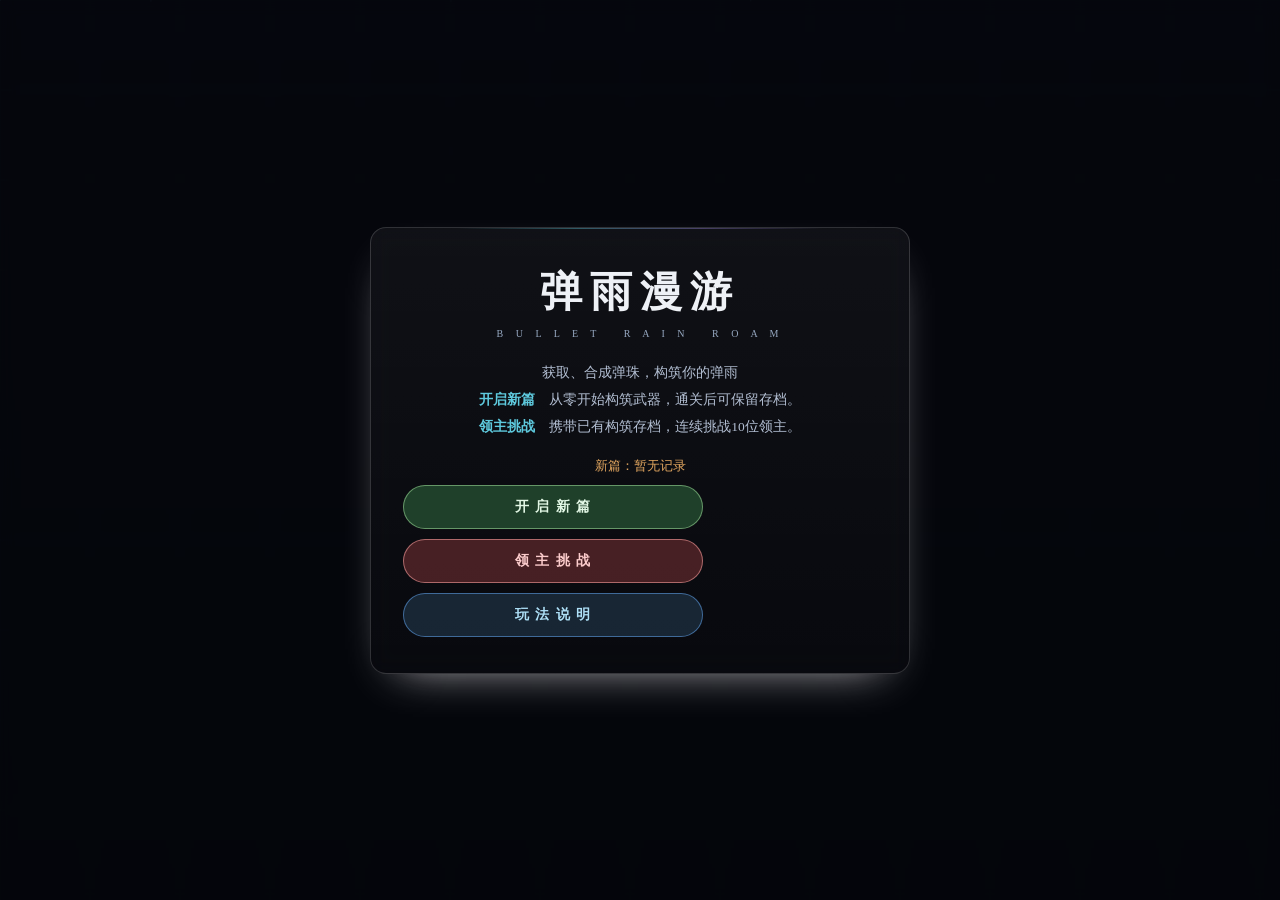
<file: index.html>
<!DOCTYPE html>
<html lang="zh-CN">
<head>
<meta charset="UTF-8">
<meta name="viewport" content="width=device-width, initial-scale=1.0, maximum-scale=1.0, user-scalable=no, viewport-fit=cover">
<title>弹雨漫游 · Bullet Rain Roam</title>
<link rel="icon" type="image/png" sizes="32x32" href="img.png">
<link rel="stylesheet" href="css/style.css">
</head>
<body>
<div id="app">
  <canvas id="game"></canvas>

  <div id="hud" class="hidden">
    <div class="hud-top">
      <div class="bars">
        <div class="hp-bar"><div id="hpFill" class="hp-fill"></div><span id="hpText">100 / 100</span></div>
        <div class="xp-bar"><div id="xpFill" class="xp-fill"></div></div>
      </div>
      <div class="stats">
        <div id="timer" class="timer">00:00</div>
        <div class="mini"><span id="lvWrap">等级 <b id="lvNum">1</b></span><span id="rushWrap" class="hidden">领主 <b id="rushNum">1 / 10</b></span> · 击杀 <b id="killNum">0</b></div>
      </div>
    </div>

    <div class="hud-bottom">
      <div id="wpBar" class="chip-bar"></div>
      <div id="psBar" class="chip-bar"></div>
    </div>

    <button id="btnPauseHud" class="pause-btn" aria-label="暂停">❚❚</button>

    <div id="skillBar" class="skill-bar"></div>

    <div id="bossWrap" class="boss-wrap hidden"></div>

    <div id="toast" class="toast"></div>
  </div>

  <div id="screenMenu" class="screen">
    <div class="panel menu-panel">
      <h1 class="title">弹雨漫游</h1>
      <div class="subtitle">B U L L E T &nbsp; R A I N &nbsp; R O A M</div>
      <p class="desc">
        获取、合成弹珠，构筑你的弹雨<br>
        <strong>开启新篇</strong>　从零开始构筑武器，通关后可保留存档。<br>
        <strong>领主挑战</strong>　携带已有构筑存档，连续挑战10位领主。
      </p>
      <div id="bestBox" class="best-box">最佳记录：--</div>

      <button id="btnNewGame" class="btn primary">开 启 新 篇</button>
      <button id="btnBossRush" class="btn rush">领 主 挑 战</button>
      <button id="btnHow" class="btn ghost">玩 法 说 明</button>
    </div>
  </div>

  <div id="screenHow" class="screen hidden">
    <div class="panel">
      <h2 class="ph">玩法说明</h2>
      <ul class="howto">
        <li><b>战斗</b>　武器自动开火，走位躲避敌人攻击</li>
        <li><b>升级</b>　每次升级可在获取弹珠 / 弹珠强化 / 被动强化里选择</li>
        <li><b>合成</b>　同阶两颗即可合成：B + B → A | A + A → S</li>
        <li><b>技能</b>　8 件 S 阶有专属大招，最多带 3 个（可暂停菜单「技能」页装配）</li>
        <li><b>目标</b>　存活 15 分钟后击破最终领主</li>
      </ul>
      <button id="btnHowBack" class="btn primary">返 回</button>
    </div>
  </div>

  <div id="screenLevel" class="screen hidden">
    <div class="level-wrap">
      <div id="levelTitle" class="level-title">强 化 协 议</div>
      <div id="levelSub" class="level-sub">选一项加进你的系统</div>
      <div id="cardBox" class="card-box"></div>
      <div class="reroll-box">
        <button id="btnLoadout" class="btn ghost small">▤ 武备</button>
        <button id="btnBackKind" class="btn ghost small hidden">← 返回事件选择</button>
        <button id="btnReroll" class="btn ghost small hidden">↻ 刷新选项（本次升级限一次）</button>
      </div>
    </div>
  </div>

  <div id="screenFusion" class="screen hidden">
    <div class="level-wrap">
      <div class="level-title">融 合 协 议</div>
      <div class="level-sub">
        <strong>同阶</strong>弹珠可合成
      </div>

      <div class="fusion-slots">
        <div id="fslot0" class="fslot empty"><div class="fslot-hint">弹珠1</div></div>
        <div class="fop">+</div>
        <div id="fslot1" class="fslot empty"><div class="fslot-hint">弹珠2</div></div>
        <div class="fop">→</div>
        <div id="fslotOut" class="fslot result empty"><div class="fslot-hint">产物</div></div>
      </div>

      <div id="fusionList" class="card-box"></div>

      <div class="fusion-actions">
        <button id="btnFuse" class="btn primary">确 认 融 合</button>
        <button id="btnFuseSkip" class="btn ghost">暂 不 融 合</button>
      </div>
      <div class="fusion-tip">
        配方见暂停菜单<b>融合图鉴</b>
      </div>
    </div>
  </div>

  <div id="screenChest" class="screen hidden">
    <div class="level-wrap">
      <div class="level-title">领 主 宝 库</div>
      <div class="level-sub">击败领主的馈赠 —— 三选一</div>
      <div id="chestBox" class="card-box"></div>
      <div class="reroll-box">
        <button id="btnChestSkip" class="btn ghost small">放弃奖励</button>
      </div>
    </div>
  </div>

  <div id="screenLoadout" class="screen hidden loadout-screen">
    <div class="panel loadout-panel">
      <h2 class="ph">武 备</h2>
      <div id="loadoutBox" class="tabpane"></div>
      <button id="btnLoadoutClose" class="btn primary">返 回</button>
    </div>
  </div>

  <div id="screenPause" class="screen hidden">
    <div class="panel pause-panel">
      <h2 class="ph">已 暂 停</h2>

      <div class="tabs">
        <button id="btn-tabStatus" class="tab active">状态</button>
        <button id="btn-tabKeys" class="tab">键位</button>
        <button id="btn-tabRules" class="tab">规则</button>
        <button id="btn-tabBuild" class="tab">构筑</button>
        <button id="btn-tabSkills" class="tab">技能</button>
        <button id="btn-tabCodex" class="tab">融合图鉴</button>
      </div>

      <div id="tabStatus" class="tabpane">
        <div id="pauseStats" class="pause-stats"></div>
      </div>

      <div id="tabKeys" class="tabpane hidden">
        <div class="keys compact">
          <div class="key-row"><span class="key">W A S D / 方向键</span><span class="ktxt">移动</span></div>
          <div class="key-row"><span class="key">鼠标左键</span><span class="ktxt">按住时朝指针移动</span></div>
          <div class="key-row"><span class="key">拖动轮盘</span><span class="ktxt">移动端移动</span></div>
          <div class="key-row"><span class="key">SPACE</span><span class="ktxt">技能槽 1</span></div>
          <div class="key-row"><span class="key">Q</span><span class="ktxt">技能槽 2</span></div>
          <div class="key-row"><span class="key">E</span><span class="ktxt">技能槽 3</span></div>
          <div class="key-row"><span class="key">R</span><span class="ktxt">祝福技能</span></div>
          <div class="key-row"><span class="key">ESC / P</span><span class="ktxt">暂停 / 继续</span></div>
          <div class="key-row"><span class="key">M</span><span class="ktxt">开关音效</span></div>
          <div class="key-row"><span class="key">点按技能图标</span><span class="ktxt">手机端点击右侧技能即可释放，无需键盘</span></div>
        </div>
      </div>

      <div id="tabRules" class="tabpane hidden">
        <ul class="howto compact">
          <li><b>索敌</b>　武器只锁定 <b>400px</b> 内的敌人，进入范围才会开火（领域类弹珠不受限制）</li>
          <li><b>合成</b>　每 5 级 1 次机会，同阶可任意配对，产物等级为两颗材料之和</li>
          <li><b>升级</b>　每次升级可在获取弹珠 / 弹珠强化 / 被动强化里选择</li>
          <li><b>技能</b>　8 件 S 阶有专属大招，最多带 3 个（可暂停菜单「技能」页装配）</li>
          <li><b>指向标</b>　领主在画面外时，屏幕边缘会出现三角指针并显示距离</li>
          <li><b>目标</b>　存活 15 分钟后击破最终领主</li>
        </ul>
      </div>

      <div id="tabBuild" class="tabpane hidden"></div>
      <div id="tabSkills" class="tabpane hidden"></div>
      <div id="tabCodex" class="tabpane hidden"></div>

      <button id="btnResume" class="btn primary">继 续</button>
      <button id="btnQuit" class="btn ghost">放 弃 本 局</button>
    </div>
  </div>

  <div id="screenWin" class="screen hidden">
    <div class="panel">
      <h2 class="ph">通 关 达 成</h2>
      <div id="winStats" class="over-stats"></div>
      <p class="win-tip">
        最终领主已被击溃。可以存档离开，也可以<strong class="danger">继续挑战</strong> ——
        它会更强，且<strong class="danger">不会再倒下</strong>。
      </p>
      <button id="btnWinSave" class="btn primary">保 存 存 档</button>
      <button id="btnWinEndless" class="btn ghost danger">继 续 挑 战 · 无 尽 模 式</button>
      <button id="btnWinMenu" class="btn ghost">返 回 主 菜 单</button>
    </div>
  </div>

  <div id="screenSaves" class="screen hidden loadout-screen">
    <div class="panel loadout-panel">
      <h2 class="ph" id="savesTitle">领 主 挑 战</h2>
      <div class="saves-top">
        <div id="savesTip" class="saves-tip">选择一个存档，携带其构筑进入挑战</div>
        <button id="btnSavesManage" class="btn ghost small">编 辑</button>
      </div>
      <div id="savesBox" class="saves-box"></div>
      <button id="btnSavesBack" class="btn primary">返 回</button>
    </div>
  </div>

  <div id="screenSaveName" class="screen hidden">
    <div class="panel">
      <h2 class="ph">保 存 存 档</h2>
      <p class="win-tip">为本次通关的构筑命名，最多保留 <b>10</b> 个存档</p>
      <input id="saveNameInput" class="name-input" type="text" maxlength="16" placeholder="未命名存档">
      <div id="saveNameErr" class="save-err hidden"></div>
      <button id="btnSaveNameOk" class="btn primary">确 认 保 存</button>
      <button id="btnSaveNameSkip" class="btn ghost">暂 不 保 存</button>
    </div>
  </div>

  <div id="screenOver" class="screen hidden">
    <div class="panel">
      <h2 id="overTitle" class="ph">Game Over</h2>
      <div id="overSub" class="level-sub"></div>
      <div id="overStats" class="over-stats"></div>
      <div id="overBest" class="best-box"></div>
      <button id="btnAgain" class="btn primary">再 来 一 局</button>
      <button id="btnMenu" class="btn ghost">返 回 主 菜 单</button>
    </div>
  </div>
</div>

<script src="js/audio.js"></script>
<script src="js/utils.js"></script>
<script src="js/balance.js"></script>
<script src="js/input.js"></script>
<script src="js/fx.js"></script>
<script src="js/telegraph.js"></script>
<script src="js/forms.js"></script>
<script src="js/effects.js"></script>
<script src="js/enemies.js"></script>
<script src="js/weapons.js"></script>
<script src="js/weapons2.js"></script>
<script src="js/fusions.js"></script>
<script src="js/abilities.js"></script>
<script src="js/upgrades.js"></script>
<script src="js/player.js"></script>
<script src="js/saves.js"></script>
<script src="js/game.js"></script>
</body>
</html>
</file>
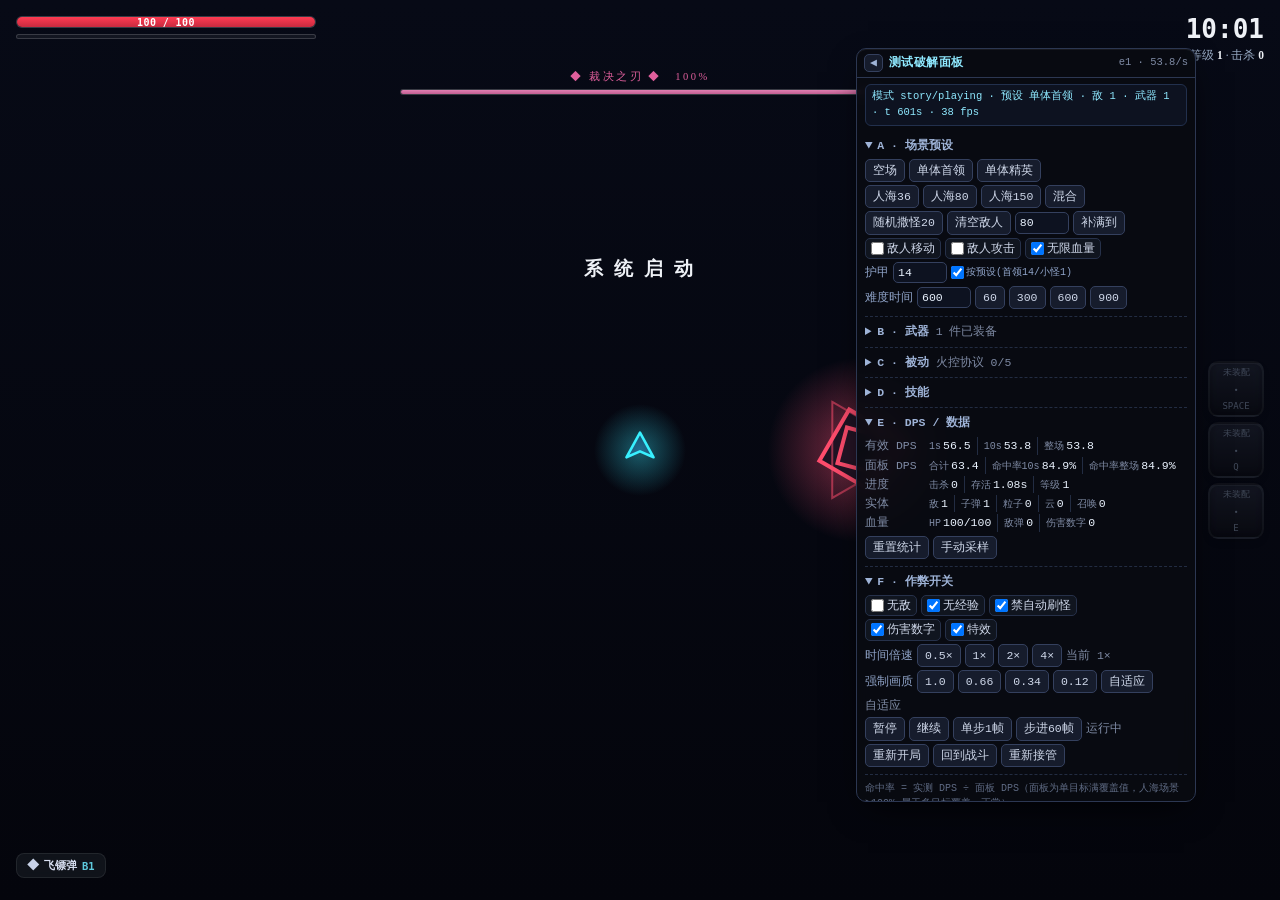
<file: test.html>
<!DOCTYPE html>
<html lang="zh-CN">
<head>
<meta charset="UTF-8">
<meta name="viewport" content="width=device-width, initial-scale=1.0, maximum-scale=1.0, user-scalable=no, viewport-fit=cover">
<title>弹雨漫游 · 测试破解版</title>
<link rel="icon" type="image/png" sizes="32x32" href="img.png">
<link rel="stylesheet" href="css/style.css">
<style>
/* ══════════════════════════════════════════════════════════════════════════
   测试破解面板样式（只存在于 test.html，不触碰 css/style.css）
   位置策略：右上角，右侧留出 84px 给游戏技能栏，顶部留 48px 给 HUD 顶栏，
   底部留出空间给武器/被动 chip 栏，z-index 高于游戏所有 UI（最高 14）
   ══════════════════════════════════════════════════════════════════════════ */
.tp {
  position: fixed; top: 48px; right: 84px;
  width: 340px; max-height: calc(100vh - 146px);
  display: flex; flex-direction: column;
  z-index: 999;
  font-family: ui-monospace, Consolas, Menlo, "Courier New", monospace;
  font-size: 11.5px; line-height: 1.5; color: #cfd8ea;
  background: rgba(9, 11, 18, .93);
  border: 1px solid #2c3752; border-radius: 10px;
  box-shadow: 0 12px 34px -12px rgba(0, 0, 0, .92), inset 0 1px 0 rgba(255, 255, 255, .06);
  pointer-events: auto;
  backdrop-filter: blur(7px);
  -webkit-backdrop-filter: blur(7px);
}
.tp.collapsed { width: auto; }
.tp.collapsed .tp-body { display: none; }
.tp.collapsed .tp-head { border-bottom: 0; }

.tp-head { display: flex; align-items: center; gap: 6px; padding: 5px 7px; border-bottom: 1px solid #2c3752; }
.tp-title { color: #8fe9ff; letter-spacing: .5px; font-size: 12px; }
.tp-mini { margin-left: auto; color: #7f8ba5; font-size: 10.5px; white-space: nowrap; }
.tp-fold {
  font: inherit; cursor: pointer; padding: 0 5px; height: 18px; line-height: 16px;
  border-radius: 5px; border: 1px solid #34405e; background: #161c2c; color: #9fb4d8;
}
.tp-fold:hover { border-color: #4d7fb0; color: #eaf3ff; }

.tp-body { overflow-y: auto; overflow-x: hidden; padding: 6px 8px 8px; }
.tp-body::-webkit-scrollbar { width: 8px; }
.tp-body::-webkit-scrollbar-thumb { background: #2c3752; border-radius: 4px; }
.tp-body::-webkit-scrollbar-track { background: transparent; }

.tp-status {
  background: #0d1220; border: 1px solid #22304d; border-radius: 6px;
  padding: 4px 6px; color: #8fe9ff; margin-bottom: 5px; font-size: 10.5px;
  word-break: break-all;
}
.tp-body details { border-top: 1px dashed #222c42; padding: 2px 0 4px; }
.tp-body details:first-of-type { border-top: 0; }
.tp-body summary { cursor: pointer; color: #9fb4d8; font-weight: 700; padding: 4px 0 2px; user-select: none; }
.tp-body summary:hover { color: #d8ecff; }
.tp-dim { color: #7f8ba5; font-weight: 400; }

.tp-row { display: flex; flex-wrap: wrap; gap: 4px; align-items: center; margin: 3px 0; }
.tp-chk label {
  display: inline-flex; align-items: center; gap: 3px; cursor: pointer;
  border: 1px solid #26314a; border-radius: 5px; padding: 1px 5px; background: #10151f;
}
.tp-lbl { color: #8fa3c8; }
.tp-tiny { font-size: 10px; color: #8fa3c8; display: inline-flex; align-items: center; gap: 2px; }
.tp-tiny input { margin: 0; }

.tp-btn {
  font: inherit; cursor: pointer; padding: 2px 7px; border-radius: 5px;
  border: 1px solid #34405e; background: #161c2c; color: #cfd8ea;
}
.tp-btn:hover { border-color: #4d7fb0; color: #eaf3ff; }
.tp-btn.on { border-color: #38f0ff; color: #8fe9ff; }
.tp-btn:disabled { opacity: .38; cursor: not-allowed; }
.tp-btn:active { transform: translateY(1px); }

.tp-x, .tp-mini-btn {
  font: inherit; cursor: pointer; padding: 0 4px; border-radius: 4px;
  border: 1px solid #4a2a34; background: #201218; color: #ff8fa3; line-height: 16px;
}
.tp-mini-btn { border-color: #2b4a44; background: #101d1b; color: #7ce0c8; }
.tp-x:hover { border-color: #ff4d6d; color: #fff; }
.tp-mini-btn:hover { border-color: #38f0ff; color: #fff; }

.tp-num {
  font: inherit; width: 54px; padding: 1px 4px; border-radius: 5px;
  border: 1px solid #34405e; background: #0d1220; color: #eaf3ff;
}
.tp-sel {
  font: inherit; flex: 1 1 150px; min-width: 120px; padding: 1px 4px; border-radius: 5px;
  border: 1px solid #34405e; background: #0d1220; color: #eaf3ff;
}

.tp-list { display: flex; flex-direction: column; gap: 2px; margin: 3px 0; }
.tp-item { display: flex; align-items: center; gap: 4px; }
.tp-name { flex: 0 0 92px; overflow: hidden; text-overflow: ellipsis; white-space: nowrap; }
.tp-rng { flex: 1 1 60px; min-width: 46px; height: 14px; margin: 0; }
.tp-lv { flex: 0 0 36px; color: #ffd23c; font-size: 10.5px; }
.tp-cd { flex: 0 0 62px; color: #7f8ba5; font-size: 10.5px; text-align: right; }
.tp-tag {
  flex: 0 0 16px; text-align: center; font-size: 10px; border-radius: 3px;
  border: 1px solid #34405e; color: #9fb4d8;
}
.tp-t1 { border-color: #4a7f5c; color: #7ce0a0; }
.tp-t2 { border-color: #4a6a9f; color: #8fb8ff; }
.tp-t3 { border-color: #8a6a2a; color: #ffd23c; }

.tp-stats { margin: 3px 0; }
.tp-strow { display: flex; align-items: baseline; gap: 6px; padding: 1px 0; }
.tp-stk { flex: 0 0 58px; color: #7f8ba5; }
.tp-stv { color: #eaf3ff; }
.tp-stv i { color: #7f8ba5; font-style: normal; margin-right: 2px; font-size: 10px; }
.tp-stv + .tp-stv { border-left: 1px solid #222c42; padding-left: 6px; }

.tp-foot { color: #5f6b84; font-size: 10px; padding-top: 6px; border-top: 1px dashed #222c42; }
.tp-foot code { color: #8fe9ff; }

/* 装 8 个技能时技能栏会变高：把间距压一点，保证不出屏 */
.skill-bar { gap: 5px !important; }

@media (max-width: 860px) {
  .tp { left: 8px; right: auto; width: min(330px, 94vw); max-height: 58vh; }
}
</style>
</head>
<body>
<div id="app">
  <canvas id="game"></canvas>

  <div id="hud" class="hidden">
    <div class="hud-top">
      <div class="bars">
        <div class="hp-bar"><div id="hpFill" class="hp-fill"></div><span id="hpText">100 / 100</span></div>
        <div class="xp-bar"><div id="xpFill" class="xp-fill"></div></div>
      </div>
      <div class="stats">
        <div id="timer" class="timer">00:00</div>
        <div class="mini"><span id="lvWrap">等级 <b id="lvNum">1</b></span><span id="rushWrap" class="hidden">领主 <b id="rushNum">1 / 10</b></span> · 击杀 <b id="killNum">0</b></div>
      </div>
    </div>

    <div class="hud-bottom">
      <div id="wpBar" class="chip-bar"></div>
      <div id="psBar" class="chip-bar"></div>
    </div>

    <button id="btnPauseHud" class="pause-btn" aria-label="暂停">❚❚</button>

    <div id="skillBar" class="skill-bar"></div>

    <div id="bossWrap" class="boss-wrap hidden"></div>

    <div id="toast" class="toast"></div>
  </div>

  <div id="screenMenu" class="screen">
    <div class="panel menu-panel">
      <h1 class="title">弹雨漫游</h1>
      <div class="subtitle">测 试 破 解 版 &nbsp;·&nbsp; T E S T &nbsp; B U I L D</div>
      <p class="desc">
        本页是<strong>测试用破解版</strong>：右侧面板可自由切换场景预设、<br>
        任意武器 / 被动 / 技能与作弊开关，并实时查看有效 DPS。<br>
        <span class="dim">打开本页时会自动开始一局测试战斗。</span>
      </p>
      <div id="bestBox" class="best-box">最佳记录：--</div>

      <button id="btnNewGame" class="btn primary">开 始 测 试（新 篇）</button>
      <button id="btnBossRush" class="btn rush">领 主 挑 战</button>
      <button id="btnHow" class="btn ghost">玩 法 说 明</button>
    </div>
  </div>

  <div id="screenHow" class="screen hidden">
    <div class="panel">
      <h2 class="ph">玩法说明</h2>
      <ul class="howto">
        <li><b>战斗</b>　武器自动开火，走位躲避敌人攻击</li>
        <li><b>升级</b>　每次升级可在获取弹珠 / 弹珠强化 / 被动强化里选择</li>
        <li><b>合成</b>　同阶两颗即可合成：B + B → A | A + A → S</li>
        <li><b>技能</b>　8 件 S 阶有专属大招，最多带 3 个（可暂停菜单「技能」页装配）</li>
        <li><b>目标</b>　存活 15 分钟后击破最终领主</li>
      </ul>
      <button id="btnHowBack" class="btn primary">返 回</button>
    </div>
  </div>

  <div id="screenLevel" class="screen hidden">
    <div class="level-wrap">
      <div id="levelTitle" class="level-title">强 化 协 议</div>
      <div id="levelSub" class="level-sub">选一项加进你的系统</div>
      <div id="cardBox" class="card-box"></div>
      <div class="reroll-box">
        <button id="btnLoadout" class="btn ghost small">▤ 武备</button>
        <button id="btnBackKind" class="btn ghost small hidden">← 返回事件选择</button>
        <button id="btnReroll" class="btn ghost small hidden">↻ 刷新选项（本次升级限一次）</button>
      </div>
    </div>
  </div>

  <div id="screenFusion" class="screen hidden">
    <div class="level-wrap">
      <div class="level-title">融 合 协 议</div>
      <div class="level-sub">
        <strong>同阶</strong>弹珠可合成
      </div>

      <div class="fusion-slots">
        <div id="fslot0" class="fslot empty"><div class="fslot-hint">弹珠1</div></div>
        <div class="fop">+</div>
        <div id="fslot1" class="fslot empty"><div class="fslot-hint">弹珠2</div></div>
        <div class="fop">→</div>
        <div id="fslotOut" class="fslot result empty"><div class="fslot-hint">产物</div></div>
      </div>

      <div id="fusionList" class="card-box"></div>

      <div class="fusion-actions">
        <button id="btnFuse" class="btn primary">确 认 融 合</button>
        <button id="btnFuseSkip" class="btn ghost">暂 不 融 合</button>
      </div>
      <div class="fusion-tip">
        配方见暂停菜单<b>融合图鉴</b>
      </div>
    </div>
  </div>

  <div id="screenChest" class="screen hidden">
    <div class="level-wrap">
      <div class="level-title">领 主 宝 库</div>
      <div class="level-sub">击败领主的馈赠 —— 三选一</div>
      <div id="chestBox" class="card-box"></div>
      <div class="reroll-box">
        <button id="btnChestSkip" class="btn ghost small">放弃奖励</button>
      </div>
    </div>
  </div>

  <div id="screenLoadout" class="screen hidden loadout-screen">
    <div class="panel loadout-panel">
      <h2 class="ph">武 备</h2>
      <div id="loadoutBox" class="tabpane"></div>
      <button id="btnLoadoutClose" class="btn primary">返 回</button>
    </div>
  </div>

  <div id="screenPause" class="screen hidden">
    <div class="panel pause-panel">
      <h2 class="ph">已 暂 停</h2>

      <div class="tabs">
        <button id="btn-tabStatus" class="tab active">状态</button>
        <button id="btn-tabKeys" class="tab">键位</button>
        <button id="btn-tabRules" class="tab">规则</button>
        <button id="btn-tabBuild" class="tab">构筑</button>
        <button id="btn-tabSkills" class="tab">技能</button>
        <button id="btn-tabCodex" class="tab">融合图鉴</button>
      </div>

      <div id="tabStatus" class="tabpane">
        <div id="pauseStats" class="pause-stats"></div>
      </div>

      <div id="tabKeys" class="tabpane hidden">
        <div class="keys compact">
          <div class="key-row"><span class="key">W A S D / 方向键</span><span class="ktxt">移动</span></div>
          <div class="key-row"><span class="key">鼠标左键</span><span class="ktxt">按住时朝指针移动</span></div>
          <div class="key-row"><span class="key">拖动轮盘</span><span class="ktxt">移动端移动</span></div>
          <div class="key-row"><span class="key">SPACE</span><span class="ktxt">技能槽 1</span></div>
          <div class="key-row"><span class="key">Q</span><span class="ktxt">技能槽 2</span></div>
          <div class="key-row"><span class="key">E</span><span class="ktxt">技能槽 3</span></div>
          <div class="key-row"><span class="key">R</span><span class="ktxt">祝福技能</span></div>
          <div class="key-row"><span class="key">ESC / P</span><span class="ktxt">暂停 / 继续</span></div>
          <div class="key-row"><span class="key">M</span><span class="ktxt">开关音效</span></div>
          <div class="key-row"><span class="key">点按技能图标</span><span class="ktxt">手机端点击右侧技能即可释放，无需键盘</span></div>
        </div>
      </div>

      <div id="tabRules" class="tabpane hidden">
        <ul class="howto compact">
          <li><b>索敌</b>　武器只锁定 <b>400px</b> 内的敌人，进入范围才会开火（领域类弹珠不受限制）</li>
          <li><b>合成</b>　每 5 级 1 次机会，同阶可任意配对，产物等级为两颗材料之和</li>
          <li><b>升级</b>　每次升级可在获取弹珠 / 弹珠强化 / 被动强化里选择</li>
          <li><b>技能</b>　8 件 S 阶有专属大招，最多带 3 个（可暂停菜单「技能」页装配）</li>
          <li><b>指向标</b>　领主在画面外时，屏幕边缘会出现三角指针并显示距离</li>
          <li><b>目标</b>　存活 15 分钟后击破最终领主</li>
        </ul>
      </div>

      <div id="tabBuild" class="tabpane hidden"></div>
      <div id="tabSkills" class="tabpane hidden"></div>
      <div id="tabCodex" class="tabpane hidden"></div>

      <button id="btnResume" class="btn primary">继 续</button>
      <button id="btnQuit" class="btn ghost">放 弃 本 局</button>
    </div>
  </div>

  <div id="screenWin" class="screen hidden">
    <div class="panel">
      <h2 class="ph">通 关 达 成</h2>
      <div id="winStats" class="over-stats"></div>
      <p class="win-tip">
        最终领主已被击溃。可以存档离开，也可以<strong class="danger">继续挑战</strong> ——
        它会更强，且<strong class="danger">不会再倒下</strong>。
      </p>
      <button id="btnWinSave" class="btn primary">保 存 存 档</button>
      <button id="btnWinEndless" class="btn ghost danger">继 续 挑 战 · 无 尽 模 式</button>
      <button id="btnWinMenu" class="btn ghost">返 回 主 菜 单</button>
    </div>
  </div>

  <div id="screenSaves" class="screen hidden loadout-screen">
    <div class="panel loadout-panel">
      <h2 class="ph" id="savesTitle">领 主 挑 战</h2>
      <div class="saves-top">
        <div id="savesTip" class="saves-tip">选择一个存档，携带其构筑进入挑战</div>
        <button id="btnSavesManage" class="btn ghost small">编 辑</button>
      </div>
      <div id="savesBox" class="saves-box"></div>
      <button id="btnSavesBack" class="btn primary">返 回</button>
    </div>
  </div>

  <div id="screenSaveName" class="screen hidden">
    <div class="panel">
      <h2 class="ph">保 存 存 档</h2>
      <p class="win-tip">为本次通关的构筑命名，最多保留 <b>10</b> 个存档</p>
      <input id="saveNameInput" class="name-input" type="text" maxlength="16" placeholder="未命名存档">
      <div id="saveNameErr" class="save-err hidden"></div>
      <button id="btnSaveNameOk" class="btn primary">确 认 保 存</button>
      <button id="btnSaveNameSkip" class="btn ghost">暂 不 保 存</button>
    </div>
  </div>

  <div id="screenOver" class="screen hidden">
    <div class="panel">
      <h2 id="overTitle" class="ph">Game Over</h2>
      <div id="overSub" class="level-sub"></div>
      <div id="overStats" class="over-stats"></div>
      <div id="overBest" class="best-box"></div>
      <button id="btnAgain" class="btn primary">再 来 一 局</button>
      <button id="btnMenu" class="btn ghost">返 回 主 菜 单</button>
    </div>
  </div>
</div>

<!-- 与 index.html 完全一致的脚本顺序；test.js 必须在最后 -->
<script src="js/audio.js"></script>
<script src="js/utils.js"></script>
<script src="js/balance.js"></script>
<script src="js/input.js"></script>
<script src="js/fx.js"></script>
<script src="js/telegraph.js"></script>
<script src="js/forms.js"></script>
<script src="js/effects.js"></script>
<script src="js/enemies.js"></script>
<script src="js/weapons.js"></script>
<script src="js/weapons2.js"></script>
<script src="js/fusions.js"></script>
<script src="js/abilities.js"></script>
<script src="js/upgrades.js"></script>
<script src="js/player.js"></script>
<script src="js/saves.js"></script>
<script src="js/game.js"></script>
<script src="js/test.js"></script>
</body>
</html>
</file>
<file: css/style.css>
:root {
  --cyan: #5ec9dd;
  --magenta: #e05f9c;
  --violet: #9a86e0;
  --lime: #9fd36b;
  --amber: #e0a55f;

  --bg0: #0a0b10;
  --panel: #16181f;
  --panel2: #1b2130;
  --line: rgba(255, 255, 255, .08);
  --line2: rgba(255, 255, 255, .16);
  --txt: #eef1f6;
  --dim: #97a9c2;
  --shadow: 0 24px 56px -30px rgba(0, 0, 0, .9);
  --shadow-soft: 0 18px 44px -28px rgba(247, 247, 247, 0.9);

  --r: 16px;
  --r-sm: 12px;
  --r-xs: 8px;
  --r-pill: 999px;

  --c-cyan: #5ec9dd;
  --c-teal: #55c9ab;
  --c-blue: #6a8df5;
  --c-violet: #9a86e0;
  --c-pink: #e05f9c;
  --c-rose: #ef6a85;
  --c-orange: #ea8f4a;
  --c-amber: #e0a55f;
  --c-lime: #9fd36b;
  --c-green: #52c47c;

  --font: 'Segoe UI', Roboto, Oxygen, Ubuntu, Cantarell, sans-serif;
  --mono: 'SF Mono', Consolas, 'Roboto Mono', monospace;
}

* { margin: 0; padding: 0; box-sizing: border-box; -webkit-tap-highlight-color: transparent; }

html, body {
  -webkit-font-smoothing: antialiased;
}

#app { position: fixed; inset: 0; }

canvas#game { position: absolute; inset: 0; width: 100%; height: 100%; display: block; touch-action: none; }

.hidden { display: none !important; }

::selection { background: rgba(94, 201, 221, .32); }

/* ── HUD ───────────────────────────────── */
#hud { position: absolute; inset: 0; pointer-events: none; padding: 16px; z-index: 2; }

.hud-top { display: flex; justify-content: space-between; align-items: flex-start; gap: 16px; }

.bars { width: min(38vw, 300px); }

.hp-bar, .xp-bar {
  position: relative; width: 100%; height: 12px;
  background: rgba(255, 255, 255, .05);
  border: 1px solid var(--line2);
  border-radius: var(--r-xs); overflow: hidden;
}
.xp-bar { height: 5px; margin-top: 6px; }

.hp-fill {
  height: 100%; width: 100%;
  background: linear-gradient(180deg, #ff3b52, #c92b3f);
  transition: width .12s linear;
}
.xp-fill {
  height: 100%; width: 0%;
  background: linear-gradient(180deg, #cfe0fb, var(--cyan));
  transition: width .12s linear;
}

.hp-bar span {
  position: absolute; inset: 0;
  display: flex; align-items: center; justify-content: center;
  font-family: var(--mono);
  font-size: 10px; font-weight: 600; letter-spacing: .4px;
  color: #ffffff;
}

.stats { text-align: right; }
.timer {
  font-family: var(--mono);
  font-size: 26px; font-weight: 600; line-height: 1;
  font-variant-numeric: tabular-nums;
  color: #eef1f6;
}
.mini { margin-top: 6px; font-size: 11.5px; color: var(--dim); }
.mini b { color: #eef1f6; font-weight: 600; }

.hud-bottom { position: absolute; left: 16px; right: 16px; bottom: 16px; }
.chip-bar { display: flex; flex-wrap: wrap; gap: 6px; }
.chip-bar + .chip-bar { margin-top: 6px; }

.chip {
  display: flex; align-items: center; gap: 5px;
  padding: 3px 10px; font-size: 11px; font-weight: 600;
  border-radius: var(--r-xs);
  background: rgba(22, 25, 33, .72);
  border: 1px solid var(--line);
  backdrop-filter: blur(6px);
  white-space: nowrap;
  color: #d9e0f2;
}
.chip .ic { font-size: 12px; }
.chip .lv { color: var(--cyan); font-family: var(--mono); font-size: 10.5px; }
.chip.pas { border-color: rgba(154, 134, 224, .44); }
.chip.pas .lv { color: var(--violet); }

.boss-wrap {
  position: absolute; top: 70px; left: 50%; transform: translateX(-50%);
  width: min(60vw, 480px); text-align: center;
  display: flex; flex-direction: column; gap: 10px;
}
.boss-name { font-size: 10.5px; letter-spacing: 2.5px; color: var(--magenta); margin-bottom: 5px; }
.boss-bar {
  height: 6px; border: 1px solid var(--line2); border-radius: var(--r-xs);
  overflow: hidden; background: rgba(255, 255, 255, .05);
}
.boss-fill {
  height: 100%; width: 100%;
  background: linear-gradient(180deg, #e07fb2, #c25f92);
  transition: width .1s linear;
}
.boss-name.p2 { color: var(--violet) !important; }
.boss-fill.infinite {
  background: linear-gradient(180deg, #ac9ae6, #8f7ad4) !important;
}
.boss-name.final { color: #d9bd63 !important; font-size: 11.5px; }
.boss-slot.final .boss-bar { height: 8px; }
.boss-slot.final .boss-fill { background: linear-gradient(180deg, #f0d478, #d9bd63); }

.toast {
  position: absolute; top: 30%; left: 50%; transform: translate(-50%, 0);
  font-size: 19px; font-weight: 700; letter-spacing: 3px;
  color: #eef1f6;
  opacity: 0; transition: opacity .3s, transform .3s;
}
.toast.show { opacity: 1; transform: translate(-50%, -14px); }

/* ── 弹层 ───────────────────────────────── */

@keyframes screenFade { from { opacity: 0; } to { opacity: 1; } }
@keyframes panelPop {
  from { opacity: 0; transform: translateY(10px); }
  to   { opacity: 1; transform: translateY(0); }
}
@keyframes cardIn {
  from { opacity: 0; transform: translateY(10px); }
  to   { opacity: 1; transform: translateY(0); }
}
@keyframes statIn {
  from { opacity: 0; transform: translateY(6px); }
  to   { opacity: 1; transform: translateY(0); }
}

.screen {
  position: absolute; inset: 0;
  display: flex; align-items: center; justify-content: center;
  background: rgba(6, 7, 11, .82);
  backdrop-filter: blur(8px);
  padding: 24px; overflow-y: auto; z-index: 10;
  animation: screenFade .26s ease both;
}

.panel {
  position: relative;
  width: min(94vw, 500px);
  background: linear-gradient(180deg, rgba(255, 255, 255, .05), rgba(255, 255, 255, .02));
  border: 1px solid var(--line2);
  border-radius: var(--r);
  padding: 30px 28px;
  text-align: center;
  box-shadow: var(--shadow-soft);
  backdrop-filter: blur(10px);
  animation: panelPop .26s ease both;
}
.panel::before {
  content: ""; position: absolute; top: 0; left: 16%; right: 16%; height: 1px;
  background: linear-gradient(90deg, transparent, rgba(94, 201, 221, .4), rgba(154, 134, 224, .4), transparent);
  pointer-events: none;
}

.menu-panel { width: min(94vw, 540px); padding: 36px 32px; }

.title {
  font-size: clamp(28px, 6vw, 42px); font-weight: 700; letter-spacing: 8px;
  color: #eef1f6;
}
.subtitle { margin-top: 8px; font-size: 10px; letter-spacing: 5px; color: var(--dim); }
.desc { margin: 20px 0 4px; font-size: 13.5px; line-height: 2; color: #b3bfd3; }
.desc strong { color: var(--cyan); font-weight: 600; }

.keys { margin: 18px auto 2px; display: inline-block; text-align: left; }
.key-row { display: flex; align-items: center; gap: 14px; margin: 7px 0; font-size: 12px; color: var(--dim); }
.key {
  display: inline-block; min-width: 112px; text-align: center;
  padding: 5px 10px; border-radius: var(--r-xs);
  background: rgba(255, 255, 255, .05);
  border: 1px solid var(--line);
  font-family: var(--mono); font-size: 10.5px; color: #e0e6f2;
}
.ktxt { flex: 1; text-align: left; font-size: 12px; line-height: 1.5; color: #a4b3c7; }

.best-box { margin: 18px 0 6px; font-size: 12.5px; color: var(--amber); }

.ph { font-size: 17px; letter-spacing: 5px; margin-bottom: 16px; color: #eef1f6; font-weight: 600; }

.howto { text-align: left; margin: 0 auto 20px; max-width: 440px; }
.howto li {
  font-size: 13px; line-height: 1.85; color: #b3bfd3;
  margin: 8px 0; list-style: none; padding-left: 16px; position: relative;
}
.howto li::before {
  content: ""; position: absolute; left: 0; top: 10px;
  width: 4px; height: 4px; border-radius: var(--r-xs);
  background: var(--cyan); opacity: .8;
}
.howto b { color: #eef1f6; font-weight: 600; }
.howto b.danger, .howto strong.danger { color: #e08fa0; }

.btn {
  --fill: rgba(106, 141, 245, .12);
  --fill-h: rgba(106, 141, 245, .22);
  --bc: rgba(106, 141, 245, .45);
  --bch: rgba(106, 141, 245, .8);
  --fg: #dde4f5;
  --ac: var(--c-blue);

  display: block; width: 100%; margin-top: 10px;
  padding: 12px 18px; font-size: 14px; font-weight: 600; letter-spacing: 1.5px;
  font-family: inherit;
  color: var(--fg);
  background: var(--fill);
  border: 1px solid var(--bc);
  border-radius: var(--r-pill);
  cursor: pointer;
  transition: transform .16s ease, background .2s ease, border-color .2s ease, box-shadow .2s ease;
  max-width: 300px;
  justify-self: center;
}
.btn:hover {
  transform: translateY(-2px);
  background: var(--fill-h);
  border-color: var(--bch);
  box-shadow: 0 0 22px -8px var(--ac);
}
.btn:active { transform: translateY(0) scale(.985); }
.btn:focus-visible { outline: 2px solid var(--bch); outline-offset: 3px; }
.btn.small {
  padding: 7px 15px; font-size: 12px; letter-spacing: .5px; width: auto;
  border-radius: var(--r-pill);
}

/* 主行动 · 绿 */
.btn.primary {
  --fill: rgba(82, 196, 120, .26); --fill-h: rgba(82, 196, 120, .38);
  --bc: rgba(159, 211, 107, .6); --bch: var(--c-lime);
  --fg: #dcf5e2; --ac: var(--c-green);
}
/* 领主挑战 · 橙 */
.btn.rush {
  --fill: rgba(235, 50, 50, 0.24); --fill-h: rgba(252, 53, 53, 0.36);
  --bc: rgba(236, 136, 136, 0.6); --bch: var(--c-orange);
  --fg: #f9cbcb; --ac: var(--c-orange);
}
/* 危险 / 放弃 · 玫红 */
.btn.danger {
  --fill: rgba(239, 106, 133, .12); --fill-h: rgba(239, 106, 133, .22);
  --bc: rgba(239, 106, 133, .5); --bch: var(--c-rose);
  --fg: #f4d2da; --ac: var(--c-rose);
}
/* 幽灵款 · 靛蓝 */
.btn.ghost {
  --fill: rgba(106, 141, 245, .1); --fill-h: rgba(106, 141, 245, .18);
  --bc: rgba(106, 141, 245, .45); --bch: var(--c-blue);
  --fg: #dde4f5; --ac: var(--c-blue);
}

/* ── 逐按钮配色 ── */
#btnNewGame { /* 绿 · 主行动 */
  --fill: rgba(87, 200, 110, .28); --fill-h: rgba(87, 200, 110, .4);
  --bc: rgba(147, 211, 145, .6); --bch: #93d391;
  --fg: #e2f7e5; --ac: #7fe08f;
}
#btnBossRush { /* 橙 · 领主挑战 */
  --fill: rgba(248, 93, 93, 0.26); --fill-h: rgba(248, 93, 93, 0.38);
  --bc: rgba(242, 154, 154, 0.6); --bch:rgb(242, 154, 154)a;
  --fg: #fbcbcb; --ac: #f85d5d;
}
#btnSavesManage { /* 蓝 —— 存档屏的「编辑 / 返回挑战」切换键 */
  --fill: rgba(103, 179, 241, .2); --fill-h: rgba(103, 179, 241, .32);
  --bc: rgba(105, 195, 255, .55); --bch: #69c3ff;
  --fg: #d3e8fb; --ac: #67b3f1;
}
#btnHow, #btnLoadout, #btnBackKind,
#btnTabBack { /* 琥珀 */
  --fill: rgba(103, 179, 241, 0.16); --fill-h: rgba(103, 167, 241, 0.28);
  --bc: rgba(105, 175, 255, 0.5); --bch:rgb(105, 188, 255)9;
  --fg: #aee0f7; --ac: #67b3f1;
}
#btnQuit, #btnWinEndless { /* 玫红 */
  --fill: rgba(239, 106, 133, .13); --fill-h: rgba(239, 106, 133, .23);
  --bc: rgba(239, 106, 133, .5); --bch: var(--c-rose);
  --fg: #f4d2da; --ac: var(--c-rose);
}
#btnWinSave, #btnSaveNameOk, #btnAgain { /* 绿 */
  --fill: rgba(85, 180, 124, .22); --fill-h: rgba(85, 180, 124, .34);
  --bc: rgba(170, 229, 189, .55); --bch: #aae5bd;
  --fg: #d9f4e3; --ac: #95dbaa;
}
#btnFuse { /* 紫 */
  --fill: rgba(138, 114, 200, .24); --fill-h: rgba(138, 114, 200, .36);
  --bc: rgba(205, 185, 240, .55); --bch: #cdb9f0;
  --fg: #ece2fb; --ac: #bda3e8;
}
#btnFuseSkip, #btnChestSkip, #btnSaveNameSkip, #btnReroll { /* 琥珀 · 次要 */
  --fill: rgba(224, 165, 95, .12); --fill-h: rgba(224, 165, 95, .22);
  --bc: rgba(224, 165, 95, .45); --bch: var(--c-amber);
  --fg: #f2ddc1; --ac: var(--c-amber);
}
#btnMenu, #btnWinMenu { /* 靛蓝 */
  --fill: rgba(106, 141, 245, .1); --fill-h: rgba(106, 141, 245, .18);
  --bc: rgba(106, 141, 245, .45); --bch: var(--c-blue);
  --fg: #dde4f5; --ac: var(--c-blue);
}
#btnHowBack, #btnLoadoutClose, #btnSavesBack { /* 靛蓝 */
  --fill: rgba(106, 141, 245, .1); --fill-h: rgba(106, 141, 245, .18);
  --bc: rgba(106, 141, 245, .45); --bch: var(--c-blue);
  --fg: #dde4f5; --ac: var(--c-blue);
}
#btnResume { /* 青 · 继续 */
  --fill: rgba(79, 168, 187, .26); --fill-h: rgba(79, 168, 187, .38);
  --bc: rgba(154, 220, 234, .6); --bch: #9adcea;
  --fg: #dcf2f7; --ac: #7fd0de;
}

#screenLevel { align-items: center; }
.level-wrap { width: min(96vw, 880px); text-align: center; }
.level-title {
  font-size: clamp(18px, 4vw, 24px); font-weight: 700; letter-spacing: 8px; color: #eef1f6;
}
.level-sub {
  margin-top: 10px; font-size: 12.5px; line-height: 1.8;
  color: #a0aec4;
}
.level-sub strong { color: #eef1f6; font-weight: 600; }

.card-box { display: flex; flex-wrap: wrap; gap: 14px; justify-content: center; margin-top: 24px; }

.card {
  /* kind 主色：kind 卡与进入 kind 后出现的卡共用同一色板，改 --kc 即可全链路生效 */
  --kc: #c2c2c2;
  --kc-rgb: 216, 93, 93;
  --kc-soft: rgba(218, 218, 218, 0.06);
  --kc-glow: rgba(204, 204, 204, 0.55);
  width: min(90vw, 244px); min-height: 172px;
  padding: 18px 16px; cursor: pointer; text-align: left;
  background: linear-gradient(180deg, rgba(255, 255, 255, .05), rgba(255, 255, 255, .02));
  border: 1px solid var(--kc);
  border-radius: var(--r);
  box-shadow: var(--shadow-soft);
  transition: transform .18s ease, border-color .2s ease, box-shadow .2s ease, background .2s ease;
  display: flex; flex-direction: column;
  animation: cardIn .28s ease both;
}
/* 卡片依次入场 */
.card-box .card:nth-child(1) { animation-delay: .02s; }
.card-box .card:nth-child(2) { animation-delay: .08s; }
.card-box .card:nth-child(3) { animation-delay: .14s; }
.card-box .card:nth-child(4) { animation-delay: .20s; }
.card-box .card:nth-child(5) { animation-delay: .26s; }
.card-box .card:nth-child(6) { animation-delay: .32s; }
.card:hover {
  transform: translateY(-3px);
  border-color: var(--kc);
  background: var(--kc-soft);
  box-shadow: 0 18px 36px -24px rgba(0, 0, 0, .95), 0 0 22px -10px var(--kc-glow);
}
.card:active { transform: translateY(-1px); transition-duration: .1s; }


.card.k-new, .card.kind.k-new, .card.new {
  --kc: #64c982;
  --kc-rgb: 102, 235, 142;
  --kc-soft: rgba(159, 211, 107, .06);
  --kc-glow: rgba(110, 255, 153, .5);
}
.card.k-up, .card.kind.k-up, .card.up {
  --kc: #5d7ed8;
  --kc-rgb: 93, 126, 216;
  --kc-soft: rgba(154, 134, 224, .06);
  --kc-glow: rgba(106, 142, 241, .5);
}
.card.k-passive, .card.kind.k-passive, .card.passive {
  --kc: #da8778;
  --kc-rgb: 223, 117, 99;
  --kc-soft: rgba(223, 117, 99, .06);
  --kc-glow: rgba(223, 117, 99, .5);
}
.card .c-ic { font-size: 24px; line-height: 1; }
.card .c-name { margin-top: 10px; font-size: 15.5px; font-weight: 700; color: #eef1f6; }
.card .c-tag {
  display: inline-block; margin-top: 7px; padding: 2px 8px;
  font-size: 10.5px; font-weight: 600; letter-spacing: .4px;
  color: var(--cyan);
  background: rgba(94, 201, 221, .12);
  border: 1px solid rgba(94, 201, 221, .4);
  border-radius: var(--r-xs);
}
.card .c-tag.t-new {
  background: linear-gradient(180deg, rgba(159, 211, 107, .28), rgba(159, 211, 107, .10));
  border-color: rgba(159, 211, 107, .36); color: #b6e089;
}
.card .c-tag.t-b {
  background: linear-gradient(180deg, rgba(122, 200, 226, .28), rgba(122, 200, 226, .10));
  border-color: rgba(122, 200, 226, .36); color: #8fbde2;
}
.card .c-tag.t-a {
  background: linear-gradient(180deg, rgba(154, 134, 224, .30), rgba(154, 134, 224, .10));
  border-color: rgba(154, 134, 224, .36); color: #b598e9;
}
.card .c-tag.t-s {
  background: linear-gradient(180deg, rgba(226, 190, 92, .30), rgba(226, 190, 92, .10));
  border-color: rgba(226, 190, 92, .36); color: #e9c962;
}
.f-tag.t-b {
  background: linear-gradient(180deg, rgba(122, 200, 226, .28), rgba(122, 200, 226, .10));
  border-color: rgba(122, 200, 226, .36); color: #9dd3e6;
}
.f-tag.t-a {
  background: linear-gradient(180deg, rgba(154, 134, 224, .30), rgba(154, 134, 224, .10));
  border-color: rgba(154, 134, 224, .36); color: #c0a8ea;
}
.f-tag.t-s {
  background: linear-gradient(180deg, rgba(226, 190, 92, .30), rgba(226, 190, 92, .10));
  border-color: rgba(226, 190, 92, .36); color: #f0d478;
}
.tier-txt { font-weight: 600; }
.tier-txt.t-b { color: #86c3d9; }
.tier-txt.t-a { color: #b195e0; }
.tier-txt.t-s { color: #d9bd63; }

.card .c-tag.t-up {
  background: linear-gradient(180deg, rgba(224, 134, 134, 0.205), rgba(224, 134, 134, 0.048));
  border-color: rgba(224, 134, 134, 0.315); color:rgba(234, 168, 168, 0.877)8;
}


.card.kind .c-tag,
.card.kind .c-tag.t-new,
.card.kind .c-tag.t-b,
.card.kind .c-tag.t-a,
.card.kind .c-tag.t-s,
.card.kind .c-tag.t-up {
  color: rgb(var(--kc-rgb));
  background: linear-gradient(180deg, rgba(var(--kc-rgb), .30), rgba(var(--kc-rgb), .10));
  border-color: rgba(var(--kc-rgb), .38);
}
.card.kind.locked .c-tag,
.card.kind.locked .c-tag.t-up {
  color: #8b95a6;
  background: linear-gradient(180deg, rgba(139, 149, 166, .18), rgba(139, 149, 166, .06));
  border-color: rgba(139, 149, 166, .3);
}


.card.k-up .c-tag.t-up,
.card.k-passive .c-tag.t-up {
  color: rgb(var(--kc-rgb));
  background: linear-gradient(180deg, rgba(var(--kc-rgb), .30), rgba(var(--kc-rgb), .10));
  border-color: rgba(var(--kc-rgb), .38);
}
.card .c-desc { margin-top: 10px; font-size: 12.5px; line-height: 1.75; color: #a4b3c7; flex: 1; }

.card .c-eff {
  margin-top: 10px; padding: 8px 10px; border-radius: var(--r-xs);
  font-size: 11.5px; line-height: 1.7; color: #a4b3c7;
  background: linear-gradient(180deg, rgba(0, 0, 0, .30), rgba(0, 0, 0, .18));
  border: 1px solid var(--line);
  box-shadow: inset 0 1px 0 rgba(255, 255, 255, .05), inset 0 1px 6px rgba(0, 0, 0, .3);
}
.card .c-eff b { color: #eef1f6; font-weight: 600; }
.card .c-eff .dim { color: var(--dim); }

.card .c-body {
  margin-top: 10px; padding-top: 9px;
  border-top: 1px solid var(--line);
  font-size: 12px; line-height: 1.65; color: #c6cfdd;
}
.card .c-body.warn { color: var(--amber); border-top-color: rgba(224, 165, 95, .28); }
.card .c-row { display: flex; align-items: baseline; gap: 10px; }
.card .c-row + .c-row { margin-top: 3px; }
.card .ck { flex: none; width: 40px; font-size: 10.5px; color: var(--dim); }
.card .cv { flex: 1; line-height: 1.65; }
.card .cv .dim { color: var(--dim); font-weight: 400; }
.card .c-desc .dim { color: var(--dim); }
.card .c-row.next .ck { color: var(--cyan); }
.card .c-row.next .cv { color: #eef1f6; font-weight: 600; }

.card.kind { min-height: 196px; }
.card.kind .c-ic { font-size: 26px; }
.card.kind .c-name { font-size: 16.5px; }
.card.locked { opacity: .38; cursor: not-allowed; }
.card.locked:hover {
  transform: none; border-color: var(--line2);
  box-shadow: inset 0 1px 0 rgba(255, 255, 255, .08), 0 8px 20px -14px rgba(0, 0, 0, .9);
}

.reroll-box { margin-top: 18px; display: flex; justify-content: center; gap: 10px; flex-wrap: wrap; }

.over-stats { display: grid; grid-template-columns: 1fr 1fr; gap: 10px; margin: 10px 0 16px; }
.os-item {
  padding: 14px 10px; border-radius: var(--r-sm);
  background: linear-gradient(180deg, rgba(255, 255, 255, .075), rgba(255, 255, 255, .025));
  border: 2px solid var(--line);
  box-shadow:
    inset 0 1px 0 rgba(255, 255, 255, .09),
    0 6px 16px -12px rgba(0, 0, 0, .9);
  animation: statIn .36s cubic-bezier(.34, 1.56, .64, 1) both;
  transition:
    transform .28s cubic-bezier(.34, 1.56, .64, 1),
    border-color .2s ease,
    box-shadow .28s cubic-bezier(.4, 0, .2, 1);
}
.os-item:nth-child(1) { animation-delay: .04s; }
.os-item:nth-child(2) { animation-delay: .08s; }
.os-item:nth-child(3) { animation-delay: .12s; }
.os-item:nth-child(4) { animation-delay: .16s; }
.os-item:nth-child(5) { animation-delay: .20s; }
.os-item:nth-child(6) { animation-delay: .24s; }
.os-item:hover {
  transform: translateY(-3px);
  border-color: rgba(94, 201, 221, .5);
  box-shadow:
    inset 0 1px 0 rgba(255, 255, 255, .13),
    0 12px 22px -14px rgba(0, 0, 0, .95),
    0 0 18px -8px rgba(94, 201, 221, .5);
}
.os-v {
  font-size: 19px; font-weight: 700; color: #eef1f6;
  font-family: var(--mono); font-variant-numeric: tabular-nums;
  text-shadow: 0 0 14px rgba(94, 201, 221, .28);
}
.os-k { margin-top: 4px; font-size: 11px; color: var(--dim); }

.pause-stats {
  font-size: 13px; line-height: 2; color: var(--dim); margin-bottom: 16px;
  padding: 12px 16px; border-radius: var(--r-sm);
  background: linear-gradient(180deg, rgba(255, 255, 255, .06), rgba(255, 255, 255, .02));
  border: 2px solid var(--line);
  box-shadow: inset 0 1px 0 rgba(255, 255, 255, .07);
}
.pause-stats b { color: #eef1f6; font-weight: 600; }

/* ── 屏幕暂停按钮（触屏设备） ─────────────── */
.pause-btn {
  position: absolute; top: 12px; left: 50%; transform: translateX(-50%);
  display: none; pointer-events: auto;
  width: 38px; height: 38px; padding: 0;
  align-items: center; justify-content: center;
  border-radius: 10px;
  background: linear-gradient(180deg, rgba(45, 50, 64, .92), rgba(14, 15, 19, .92));
  border: 2px solid var(--line2);
  box-shadow:
    inset 0 1px 0 rgba(255, 255, 255, .14),
    0 4px 12px -6px rgba(0, 0, 0, .9);
  color: #e0e6f2; font-family: var(--mono); font-size: 12px; letter-spacing: 1px;
  backdrop-filter: blur(6px);
  cursor: pointer; touch-action: manipulation;
  -webkit-tap-highlight-color: transparent;
  will-change: transform;
  transition:
    transform .28s cubic-bezier(.34, 1.56, .64, 1),
    box-shadow .25s cubic-bezier(.4, 0, .2, 1),
    border-color .25s ease;
}
.pause-btn:hover {
  transform: translateX(-50%) scale(1.09);
  border-color: var(--cyan);
  box-shadow:
    inset 0 1px 0 rgba(255, 255, 255, .2),
    0 8px 18px -8px rgba(0, 0, 0, .95),
    0 0 16px -6px rgba(94, 201, 221, .5);
}
.pause-btn:active { filter: brightness(1.2); transform: translateX(-50%) scale(.95); transition-duration: .1s; }
@media (pointer: coarse) { .pause-btn { display: flex; } }

/* ── 技能栏 ─────────────────────────────── */
.skill-bar {
  position: absolute; right: 16px; top: 50%; transform: translateY(-50%);
  display: flex; flex-direction: column; gap: 10px;
}
.skill {
  position: relative; width: 56px; height: 56px;
  border-radius: 10px; overflow: hidden;
  background: linear-gradient(180deg, rgba(42, 47, 61, .92), rgba(15, 16, 20, .92));
  border: 2px solid var(--line);
  box-shadow:
    inset 0 1px 0 rgba(255, 255, 255, .12),
    inset 0 -2px 6px rgba(0, 0, 0, .32),
    0 4px 12px -6px rgba(0, 0, 0, .85);
  backdrop-filter: blur(6px);
  display: flex; align-items: center; justify-content: center;
  transition:
    transform .26s cubic-bezier(.34, 1.56, .64, 1),
    border-color .18s, box-shadow .22s cubic-bezier(.4, 0, .2, 1);
  /* 允许点击 / 点按释放技能（#hud 整体是 pointer-events:none） */
  pointer-events: auto;
  cursor: pointer;
  touch-action: manipulation;
  -webkit-tap-highlight-color: transparent;
}
.skill.tappable:active { transform: scale(.92); filter: brightness(1.25); }
.skill.nope { animation: skNope .28s ease; }
@keyframes skNope {
  0%, 100% { transform: translateX(0); }
  25% { transform: translateX(-3px); }
  75% { transform: translateX(3px); }
}
.skill.ready {
  border-color: var(--cyan);
  background: linear-gradient(180deg, rgba(94, 201, 221, .28), rgba(94, 201, 221, .08));
  box-shadow:
    inset 0 1px 0 rgba(255, 255, 255, .16),
    0 4px 12px -6px rgba(0, 0, 0, .85),
    0 0 16px -6px rgba(94, 201, 221, .6);
}
.skill.ready .sk-icon { opacity: 1; }
.skill.ready .sk-name { color: #eef1f6; }

.skill.cooling { border-color: rgba(255, 255, 255, .07); box-shadow: inset 0 1px 0 rgba(255, 255, 255, .06); }
.skill.cooling .sk-icon { opacity: .26; filter: grayscale(.7); }

.sk-cd { position: absolute; inset: 0; pointer-events: none; }
.sk-fill {
  position: absolute; left: 0; right: 0; bottom: 0; height: 0%;
  background: rgba(6, 9, 15, .68);
  border-top: 1px solid rgba(94, 201, 221, .45);
}
.sk-cdnum {
  position: absolute; inset: 0;
  display: flex; align-items: center; justify-content: center;
  font-size: 19px; font-weight: 700; line-height: 1;
  color: #eef1f6;
  font-family: var(--mono);
  opacity: 0; transition: opacity .12s;
  pointer-events: none;
}
.sk-icon { position: relative; font-size: 21px; line-height: 1; }
.sk-key {
  position: absolute; left: 0; right: 0; bottom: 4px;
  text-align: center; font-size: 9px;
  color: var(--dim); font-family: var(--mono);
}
.sk-key.cd-num { color: #eef1f6; font-size: 9.5px; font-weight: 700; }
.sk-name {
  position: absolute; left: 4px; right: 4px; top: 5px;
  text-align: center; font-size: 8.5px; line-height: 1.1;
  color: #c6cfdd;
  white-space: nowrap; overflow: hidden; text-overflow: ellipsis;
}
.skill.cooling .sk-name { color: #8792a6; }
.skill.empty { opacity: .4; }
.skill.empty .sk-name { color: var(--dim); }
.sk-icon.dim { color: var(--dim); font-size: 19px; }

/* ── 融合 ───────────────────────────────── */
.fusion-slots {
  display: flex; align-items: stretch; justify-content: center;
  gap: 10px; margin: 18px 0 6px; flex-wrap: nowrap;
}
.fslot {
  flex: 1 1 0; min-width: 0; min-height: 80px; padding: 11px 12px;
  border-radius: var(--r); border: 2px dashed var(--line2);
  background: rgba(0, 0, 0, .18);
  box-shadow: inset 0 1px 0 rgba(255, 255, 255, .05);
  display: flex; flex-direction: row; align-items: center; gap: 11px;
  text-align: left;
  transition: border-color .22s, box-shadow .28s cubic-bezier(.4, 0, .2, 1), transform .28s cubic-bezier(.34, 1.56, .64, 1);
}
.fslot.filled {
  border-style: solid; border-color: var(--line2);
  background: linear-gradient(180deg, #212736 0%, var(--panel2) 100%);
  box-shadow:
    inset 0 1px 0 rgba(255, 255, 255, .09),
    0 8px 20px -14px rgba(0, 0, 0, .9);
}
.fslot.result.filled {
  border-color: rgba(154, 134, 224, .6);
  background: linear-gradient(180deg, rgba(154, 134, 224, .20), rgba(154, 134, 224, .05));
  box-shadow:
    inset 0 1px 0 rgba(255, 255, 255, .12),
    0 8px 20px -14px rgba(0, 0, 0, .9),
    0 0 20px -8px rgba(154, 134, 224, .5);
}
.fslot.empty { opacity: .45; justify-content: center; text-align: center; }
.fslot-hint { font-size: 12px; line-height: 1.7; color: var(--dim); }
.fop { flex: none; display: flex; align-items: center; font-size: 14px; color: var(--dim); }

#fusionList { display: flex; flex-direction: column; align-items: center; gap: 9px; margin-top: 16px; }

.f-ic {
  flex: none; width: 40px; height: 40px; border-radius: var(--r-sm);
  display: flex; align-items: center; justify-content: center;
  background: linear-gradient(180deg, rgba(255, 255, 255, .10), rgba(255, 255, 255, .03));
  border: 2px solid var(--line);
  box-shadow: inset 0 1px 0 rgba(255, 255, 255, .12), 0 2px 6px -4px rgba(0, 0, 0, .8);
  font-size: 20px; line-height: 1;
}
.f-main { flex: 1; min-width: 0; }
.f-line { display: flex; align-items: baseline; gap: 8px; flex-wrap: wrap; }
.f-name { font-size: 14.5px; font-weight: 700; color: #eef1f6; }
.f-tag {
  flex: none; padding: 2px 8px; border-radius: var(--r-xs);
  font-size: 10.5px; font-weight: 600;
  background: linear-gradient(180deg, rgba(154, 134, 224, .30), rgba(154, 134, 224, .10));
  border: 1px solid rgba(154, 134, 224, .34);
  box-shadow: inset 0 1px 0 rgba(255, 255, 255, .12);
  color: #b195e0;
}
.f-desc { margin-top: 4px; font-size: 12px; line-height: 1.65; color: #a4b3c7; }
.f-foot { margin-top: 4px; font-size: 10.5px; line-height: 1.5; color: var(--cyan); }

.fslot .f-ic { width: 34px; height: 34px; font-size: 17px; }
.fslot .f-name { font-size: 13.5px; }
.fslot .f-desc { margin-top: 3px; font-size: 11px; line-height: 1.5; }

.card.fcard {
  position: relative; width: min(92vw, 450px); min-height: 0;
  flex-direction: row; align-items: center; gap: 12px;
  padding: 11px 14px; text-align: left;
}
.card.fcard.selected {
  border-color: var(--cyan);
  transform: translateY(-2px);
  box-shadow:
    inset 0 1px 0 rgba(255, 255, 255, .14),
    0 14px 28px -16px rgba(0, 0, 0, .95),
    0 0 20px -8px rgba(94, 201, 221, .55);
}
.fsel-badge {
  position: absolute; top: -9px; right: -9px;
  padding: 3px 10px; border-radius: var(--r-xs); font-size: 10px; font-weight: 700;
  background: linear-gradient(180deg, #7fd7e8, var(--cyan)); color: #151a1e;
  box-shadow: inset 0 1px 0 rgba(255, 255, 255, .4), 0 3px 8px -4px rgba(0, 0, 0, .8);
}
.fusion-actions { display: flex; gap: 10px; justify-content: center; margin-top: 18px; flex-wrap: wrap; }
.fusion-actions .btn { width: auto; min-width: 160px; margin-top: 0; }
.fusion-tip { margin-top: 14px; font-size: 11.5px; color: var(--dim); line-height: 1.8; }
.fusion-tip b { color: #b3bccb; }

.card.fcard.disabled {
  opacity: .32;
  pointer-events: none;
  filter: grayscale(1) brightness(.6);
  border-style: dashed;
  border-color: var(--line2);
  box-shadow: none;
  transition: opacity .2s ease, filter .2s ease;
}
.card.fcard.disabled .f-ic { opacity: .7; }
.card.fcard.disabled .f-name { color: #8b94a3; }
.card.fcard.disabled .f-desc,
.card.fcard.disabled .f-foot { color: #6f7889; }

/* S 阶终点：常驻不可选，斜纹底 + 淡金虚线强调「到此为止」 */
.card.fcard.end {
  border-color: rgba(217, 189, 99, .28);
  background:
    repeating-linear-gradient(
      -45deg,
      rgba(255, 255, 255, .03) 0 8px,
      transparent 8px 16px
    ),
    linear-gradient(180deg, rgba(255, 255, 255, .05), rgba(255, 255, 255, .02));
}
.card.fcard.end .f-tag.t-s { opacity: .55; }

/* ── 暂停面板 ───────────────────────────── */
.pause-panel { width: min(96vw, 860px); }
.tabs { display: flex; gap: 6px; justify-content: center; margin-bottom: 14px; flex-wrap: wrap; }
.tab {
  --tc: #adc0d6;
  --tb: rgba(151, 169, 194, .12);
  --tl: rgba(151, 169, 194, .45);
  display: inline-flex; align-items: center; gap: 6px;
  padding: 7px 15px; font-size: 12px; font-family: inherit; cursor: pointer;
  border-radius: 10px; border: 2px solid var(--line);
  background: linear-gradient(180deg, rgba(255, 255, 255, .06), rgba(255, 255, 255, .015));
  box-shadow: inset 0 1px 0 rgba(255, 255, 255, .08);
  color: var(--tc);
  transition:
    transform .28s cubic-bezier(.34, 1.56, .64, 1),
    background .16s, color .16s, border-color .16s, box-shadow .22s;
}
.tab::before {
  content: ""; flex: none; width: 6px; height: 6px; border-radius: 50%;
  background: var(--tc); opacity: .6; transition: opacity .16s;
}
.tab:hover {
  color: #eef1f6; background: var(--tb); border-color: var(--tl);
  transform: translateY(-2px);
  box-shadow: inset 0 1px 0 rgba(255, 255, 255, .12), 0 0 14px -6px var(--tc);
}
.tab:hover::before { opacity: 1; }
.tab.active {
  color: #eef1f6; background: var(--tb); border-color: var(--tc);
  box-shadow:
    inset 0 1px 0 rgba(255, 255, 255, .12),
    inset 0 -2px 0 var(--tc),
    0 0 16px -6px var(--tc);
}
.tab.active::before { opacity: 1; }

#btn-tabStatus  { --tc: var(--c-cyan);   --tb: rgba(94, 201, 221, .18);  --tl: rgba(94, 201, 221, .62); }
#btn-tabKeys    { --tc: var(--c-blue);   --tb: rgba(106, 141, 245, .18);  --tl: rgba(106, 141, 245, .62); }
#btn-tabRules   { --tc: var(--c-amber);  --tb: rgba(224, 165, 95, .18); --tl: rgba(224, 165, 95, .62); }
#btn-tabBuild   { --tc: var(--c-violet); --tb: rgba(154, 134, 224, .20); --tl: rgba(154, 134, 224, .62); }
#btn-tabSkills  { --tc: var(--c-pink);   --tb: rgba(224, 95, 156, .18);  --tl: rgba(224, 95, 156, .62); }
#btn-tabCodex   { --tc: var(--c-teal);   --tb: rgba(85, 201, 171, .18);  --tl: rgba(85, 201, 171, .62); }
.tabpane {
  min-height: 200px; max-height: 60vh; overflow-y: auto;
  text-align: left; margin-bottom: 16px; padding-right: 8px;
  scrollbar-width: thin; scrollbar-color: rgba(94, 201, 221, .35) transparent;
}
.tabpane::-webkit-scrollbar { width: 6px; }
.tabpane::-webkit-scrollbar-thumb {
  background: linear-gradient(180deg, rgba(94, 201, 221, .45), rgba(154, 134, 224, .35));
  border-radius: 99px;
}
.tabpane::-webkit-scrollbar-thumb:hover {
  background: linear-gradient(180deg, rgba(94, 201, 221, .7), rgba(154, 134, 224, .55));
}
.tabpane::-webkit-scrollbar-track { background: transparent; }
.keys.compact { display: block; margin: 0; }
.keys.compact .key-row { font-size: 11.5px; }
.keys.compact .key { min-width: 104px; font-size: 10px; padding: 4px 9px; }
.howto.compact { margin-bottom: 0; }
.howto.compact li { font-size: 12.5px; line-height: 1.8; }

.build-sec { margin-bottom: 18px; }
.build-h {
  font-size: 12px; letter-spacing: 1.5px; color: var(--cyan); font-weight: 600;
  margin-bottom: 9px; padding-bottom: 6px;
  border-bottom: 1px solid var(--line);
  display: flex; align-items: baseline; gap: 8px; flex-wrap: wrap;
}
.build-h .bh-dim { margin-left: auto; font-size: 10.5px; color: var(--dim); font-weight: 400; }
.build-h.sub { margin-top: 16px; color: #b0b9c9; border-bottom-color: var(--line); }
.build-row {
  display: flex; align-items: center; gap: 8px;
  font-size: 11px; padding: 6px 2px;
  border-bottom: 1px solid rgba(255, 255, 255, .05);
  color: #d8d8d8;
}
.build-row b { font-weight: 600; }
.bdim { margin-left: auto; font-size: 11px; color: var(--dim); white-space: nowrap; }

/* 共享池被动（火控协议）：汇总行 + 成员子行 */
.build-row.pool {
  background: linear-gradient(180deg, rgba(94, 201, 221, .13), rgba(94, 201, 221, .03));
  border: 1px solid rgba(94, 201, 221, .34);
  border-radius: var(--r-xs);
  padding: 7px 9px; margin: 2px 0 3px;
}
.build-row.pool .bdim { color: var(--cyan); }
.build-row.pool .bdim b { color: #eef1f6; font-family: var(--mono); }
.build-row.sub { padding-left: 18px; color: #b9c3d4; }
.build-row.sub::before {
  content: "└"; flex: none; margin-right: 2px; color: rgba(255, 255, 255, .28);
}
.build-note {
  font-size: 12.5px; line-height: 1.85; color: #a3aec3;
  padding: 11px 13px; border-radius: var(--r-sm); margin-bottom: 12px;
  background: linear-gradient(180deg, rgba(255, 255, 255, .07), rgba(255, 255, 255, .015));
  border: 2px solid var(--line);
  box-shadow: inset 0 1px 0 rgba(255, 255, 255, .08);
}
.build-note b { color: #d7dee9; font-weight: 600; }

/* ── 存档 ───────────────────────────────── */
.saves-tip {
  font-size: 11.5px; line-height: 1.75; color: var(--dim);
  margin-bottom: 12px; padding-bottom: 10px;
  border-bottom: 1px solid var(--line);
}
.saves-top {
  display: flex; align-items: flex-start; gap: 10px; margin-bottom: 12px;
}
.saves-top .saves-tip { flex: 1; margin: 0; padding: 0; border: none; }
.saves-top .btn.small { flex: none; margin-top: -2px; }

.sv-act { display: flex; gap: 6px; margin-top: 8px; }
.sv-act button {
  flex: 1; padding: 5px 6px; font-size: 10.5px; font-family: inherit;
  color: #d9e0f2; border-radius: var(--r-xs); cursor: pointer;
  background: linear-gradient(180deg, rgba(106, 141, 245, .34), rgba(106, 141, 245, .10));
  border: 2px solid rgba(106, 141, 245, .62);
  box-shadow: inset 0 1px 0 rgba(255, 255, 255, .14), 0 2px 6px -4px rgba(0, 0, 0, .8);
  transition:
    transform .26s cubic-bezier(.34, 1.56, .64, 1),
    color .15s, border-color .15s, box-shadow .22s, filter .12s;
}
.sv-act button:hover {
  color: #eef1f6; border-color: var(--c-blue); filter: brightness(1.15);
  transform: translateY(-2px);
  box-shadow:
    inset 0 1px 0 rgba(255, 255, 255, .2),
    0 6px 14px -8px rgba(0, 0, 0, .9),
    0 0 14px -6px var(--c-blue);
}
.sv-act button:active { transform: translateY(0) scale(.97); transition-duration: .1s; }
.sv-act button.del {
  color: #f2cdd4;
  background: linear-gradient(180deg, rgba(239, 106, 133, .40), rgba(239, 106, 133, .12));
  border-color: rgba(239, 106, 133, .65);
}
.sv-act button.del:hover {
  color: #eef1f6; border-color: var(--c-rose);
  box-shadow:
    inset 0 1px 0 rgba(255, 255, 255, .2),
    0 6px 14px -8px rgba(0, 0, 0, .9),
    0 0 14px -6px var(--c-rose);
}

.saves-box { display: flex; flex-direction: column; gap: 8px; max-height: 50vh; overflow-y: auto; }
.sv-empty {
  padding: 24px 12px; text-align: center; font-size: 12px; color: var(--dim);
  border: 2px dashed var(--line2); border-radius: var(--r-sm);
  background: rgba(0, 0, 0, .16);
  box-shadow: inset 0 1px 0 rgba(255, 255, 255, .04);
}
.sv-item {
  border: 2px solid var(--line); border-radius: var(--r-sm);
  padding: 10px 12px;
  background: linear-gradient(180deg, rgba(255, 255, 255, .07), rgba(255, 255, 255, .015));
  box-shadow:
    inset 0 1px 0 rgba(255, 255, 255, .08),
    0 6px 16px -12px rgba(0, 0, 0, .9);
  animation: statIn .34s cubic-bezier(.34, 1.56, .64, 1) both;
}
.sv-item.pickable {
  cursor: pointer;
  transition:
    transform .28s cubic-bezier(.34, 1.56, .64, 1),
    border-color .2s ease,
    box-shadow .28s cubic-bezier(.4, 0, .2, 1);
}
.sv-item.pickable:hover {
  transform: translateY(-3px);
  border-color: rgba(94, 201, 221, .6);
  box-shadow:
    inset 0 1px 0 rgba(255, 255, 255, .13),
    0 14px 24px -14px rgba(0, 0, 0, .95),
    0 0 18px -8px rgba(94, 201, 221, .5);
}
.sv-head { display: flex; align-items: center; gap: 8px; margin-bottom: 5px; }
.sv-name { flex: 1; font-size: 13px; font-weight: 600; color: #eef1f6; }
.sv-lv {
  flex: none; font-size: 10px; font-weight: 700; color: #f0d478;
  background: linear-gradient(180deg, rgba(226, 190, 92, .32), rgba(226, 190, 92, .14));
  border: 1px solid rgba(226, 190, 92, .38);
  box-shadow: inset 0 1px 0 rgba(255, 255, 255, .14);
  padding: 1px 8px; border-radius: var(--r-xs);
}
.sv-line { font-size: 11px; line-height: 1.65; color: #a4b3c7; word-break: break-all; }
.sv-line.dim { color: var(--dim); }
.sv-go {
  margin-top: 7px; text-align: center; font-size: 11px; font-weight: 600;
  letter-spacing: 2px; color: var(--cyan);
  padding: 5px; border: 2px solid rgba(94, 201, 221, .38); border-radius: var(--r-xs);
  background: linear-gradient(180deg, rgba(94, 201, 221, .14), rgba(94, 201, 221, .04));
  box-shadow: inset 0 1px 0 rgba(255, 255, 255, .10);
}
.sv-go.locked {
  color: #e08fa0; border-color: rgba(224, 143, 160, .34);
  background: linear-gradient(180deg, rgba(224, 143, 160, .12), rgba(224, 143, 160, .03));
}
/* 旧版本存档：数值超出共享池上限，保留数据但不可使用 */
.sv-item.legacy { border-color: rgba(224, 143, 160, .30); opacity: .82; }
.sv-item.legacy .sv-head .sv-name { color: #d9a3ad; }
.sv-legacy {
  margin-top: 6px; font-size: 11px; line-height: 1.6; color: #e08fa0;
  padding: 5px 8px; border-radius: var(--r-xs);
  background: linear-gradient(180deg, rgba(224, 143, 160, .12), rgba(224, 143, 160, .03));
  border: 1px solid rgba(224, 143, 160, .30);
}

.name-input {
  width: 100%; box-sizing: border-box; margin: 12px 0 6px;
  padding: 10px 12px; font-size: 13px; font-family: inherit;
  color: #eef1f6;
  background: linear-gradient(180deg, rgba(0, 0, 0, .38), rgba(0, 0, 0, .26));
  border: 2px solid var(--line2); border-radius: var(--r-xs); outline: none;
  box-shadow: inset 0 1px 0 rgba(255, 255, 255, .06), inset 0 2px 8px rgba(0, 0, 0, .35);
  transition: border-color .2s, box-shadow .24s cubic-bezier(.4, 0, .2, 1);
}
.name-input:focus {
  border-color: var(--cyan);
  box-shadow:
    inset 0 1px 0 rgba(255, 255, 255, .08),
    inset 0 2px 8px rgba(0, 0, 0, .3),
    0 0 16px -6px rgba(94, 201, 221, .5);
}
.save-err { font-size: 11px; color: #e8707e; margin-bottom: 6px; }

/* ── 融合图鉴 ───────────────────────────── */
.cx-rules {
  font-size: 11.5px; line-height: 1.8; color: #a4b3c7;
  padding: 9px 13px; margin-bottom: 16px;
  border-left: 3px solid rgba(94, 201, 221, .6);
  background: linear-gradient(90deg, rgba(94, 201, 221, .12), rgba(94, 201, 221, .02));
  box-shadow: inset 1px 0 0 rgba(255, 255, 255, .05);
  border-radius: 0 var(--r-xs) var(--r-xs) 0;
}
.cx-sec { margin-bottom: 20px; }
.cx-h {
  font-size: 13px; font-weight: 700; color: #eef1f6;
  margin-bottom: 9px; padding-bottom: 7px;
  border-bottom: 1px solid var(--line);
}
.cx-dim { margin-left: 8px; font-size: 11px; font-weight: 400; color: var(--dim); }
.cx-gh {
  font-size: 11px; font-weight: 600; letter-spacing: 1.5px;
  color: var(--cyan); margin: 14px 0 7px;
}
.cx-list { display: flex; flex-direction: column; gap: 6px; color: #eef1f6;}
.cx-item {
  border: 2px solid var(--line); border-radius: var(--r-sm);
  background: linear-gradient(180deg, rgba(255, 255, 255, .07), rgba(255, 255, 255, .015));
  box-shadow: inset 0 1px 0 rgba(255, 255, 255, .08), 0 6px 16px -12px rgba(0, 0, 0, .9);
  overflow: hidden; cursor: pointer;
  transition:
    transform .28s cubic-bezier(.34, 1.56, .64, 1),
    border-color .2s ease,
    box-shadow .28s cubic-bezier(.4, 0, .2, 1);
}
.cx-item:hover {
  border-color: rgba(94, 201, 221, .55);
  transform: translateY(-2px);
  box-shadow:
    inset 0 1px 0 rgba(255, 255, 255, .13),
    0 12px 22px -14px rgba(0, 0, 0, .95),
    0 0 18px -8px rgba(94, 201, 221, .45);
}
.cx-item.open {
  border-color: rgba(94, 201, 221, .5);
  box-shadow:
    inset 0 1px 0 rgba(255, 255, 255, .12),
    0 8px 18px -14px rgba(0, 0, 0, .95),
    0 0 16px -8px rgba(94, 201, 221, .4);
}
.cx-head {
  display: flex; align-items: center; gap: 10px;
  padding: 9px 12px;
}
.cx-ic { flex: none; width: 22px; text-align: center; font-size: 16px; line-height: 1; }
.cx-name { flex: 1; font-size: 13px; font-weight: 600; color: #eef1f6; }
.cx-tier {
  flex: none; padding: 1px 8px; border-radius: var(--r-xs);
  font-size: 10px; font-weight: 700;
  background: linear-gradient(180deg, rgba(122, 200, 226, .30), rgba(122, 200, 226, .12));
  border: 1px solid rgba(122, 200, 226, .36);
  box-shadow: inset 0 1px 0 rgba(255, 255, 255, .14);
  color: #9dd3e6;
}
.cx-tier.t2 {
  background: linear-gradient(180deg, rgba(154, 134, 224, .32), rgba(154, 134, 224, .12));
  border-color: rgba(154, 134, 224, .38); color: #c0a8ea;
}
.cx-tier.t3 {
  background: linear-gradient(180deg, rgba(226, 190, 92, .32), rgba(226, 190, 92, .12));
  border-color: rgba(226, 190, 92, .38); color: #f0d478;
}
.cx-eff { flex: none; font-size: 12px; letter-spacing: 1px; }
.cx-arrow { flex: none; font-size: 10px; color: var(--dim); transition: transform .18s; }
.cx-item.open .cx-arrow { transform: rotate(180deg); }
.cx-body { display: none; padding: 2px 12px 12px; }
.cx-item.open .cx-body { display: block; }
.cx-row { display: flex; gap: 10px; font-size: 11.5px; line-height: 1.8; }
.cx-k { flex: none; width: 60px; color: var(--dim); }
.cx-v { flex: 1; color: #a4b3c7; }
.cx-v b { color: #eef1f6; font-weight: 600; }
.cx-brief {
  margin-top: 8px; padding-top: 8px;
  border-top: 1px solid var(--line);
  font-size: 11.5px; line-height: 1.75; color: #95a1b5;
}

.mx-wrap {
  overflow-x: auto; margin: 10px 0 12px; padding: 4px;
  border-radius: var(--r-sm); background: rgba(0, 0, 0, .18);
  border: 2px solid var(--line);
  box-shadow: inset 0 1px 0 rgba(255, 255, 255, .05);
}
.mx { border-collapse: collapse; font-size: 11.5px; width: 100%; min-width: 620px; }
.mx th, .mx td {
  border: 1px solid rgba(255, 255, 255, .08);
  padding: 6px 5px; text-align: center; white-space: nowrap;
}
.mx .mx-cor, .mx .mx-col { position: sticky; top: 0; z-index: 2; background: linear-gradient(180deg, #242938, #191c26); }
.mx .mx-cor { left: 0; z-index: 3; font-size: 9.5px; font-weight: 400; color: var(--dim); }
.mx .mx-row { position: sticky; left: 0; z-index: 1; background: linear-gradient(90deg, #242938, #191c26); }
.mx thead th, .mx .mx-cor, .mx .mx-row { color: #eef1f6; font-weight: 600; }
.mx .mx-col { min-width: 62px; }
.mx .mx-col span, .mx .mx-row span { display: block; font-size: 9.5px; font-weight: 400; color: var(--dim); }
.mx .mx-row { text-align: left; color: var(--cyan); min-width: 76px; }
.mx .mx-cell { line-height: 1.3; }
.mx .mx-cell .mi { display: block; font-size: 13px; }
.mx .mx-cell .mn { display: block; font-size: 10px; color: #c6cfdd; }
.mx .mx-cell.same { background: rgba(224, 165, 95, .12); }
.r-plus { display: inline-block; margin: 0 5px; color: var(--dim); }
.rchip {
  padding: 3px 10px; border-radius: var(--r-xs); font-size: 11px; color: #c2cddc;
  background: linear-gradient(180deg, rgba(255, 255, 255, .09), rgba(255, 255, 255, .03));
  border: 1px solid var(--line);
  box-shadow: inset 0 1px 0 rgba(255, 255, 255, .10);
}
.rmore { font-size: 10.5px; color: var(--dim); padding: 2px 4px; }

/* ── 技能装备 ───────────────────────────── */
.sk-row {
  display: flex; align-items: center; gap: 10px;
  padding: 9px 11px; margin: 6px 0; border-radius: var(--r-sm);
  background: linear-gradient(180deg, rgba(255, 255, 255, .07), rgba(255, 255, 255, .015));
  border: 2px solid var(--line);
  box-shadow: inset 0 1px 0 rgba(255, 255, 255, .08), 0 4px 12px -10px rgba(0, 0, 0, .85);
  font-size: 12.5px; text-align: left;
}
.sk-row.pick {
  cursor: pointer;
  transition:
    transform .26s cubic-bezier(.34, 1.56, .64, 1),
    border-color .2s ease,
    box-shadow .26s cubic-bezier(.4, 0, .2, 1);
}
.sk-row.pick:hover {
  transform: translateY(-2px);
  border-color: rgba(94, 201, 221, .45);
  box-shadow:
    inset 0 1px 0 rgba(255, 255, 255, .13),
    0 10px 20px -14px rgba(0, 0, 0, .95),
    0 0 16px -8px rgba(94, 201, 221, .45);
}
.sk-row.pick.on {
  border-color: rgba(94, 201, 221, .65);
  background: linear-gradient(180deg, rgba(94, 201, 221, .22), rgba(94, 201, 221, .06));
  box-shadow:
    inset 0 1px 0 rgba(255, 255, 255, .14),
    0 8px 18px -14px rgba(0, 0, 0, .95),
    0 0 18px -8px rgba(94, 201, 221, .5);
}
.sk-row.locked { opacity: .4; }
.sk-row.empty { opacity: .5; }
.sk-key-badge {
  flex: none; min-width: 40px; text-align: center;
  padding: 3px 7px; border-radius: var(--r-xs); font-size: 9.5px;
  font-family: var(--mono);
  background: linear-gradient(180deg, rgba(255, 255, 255, .12), rgba(255, 255, 255, .04));
  border: 1px solid var(--line);
  box-shadow: inset 0 1px 0 rgba(255, 255, 255, .12);
  color: #e0e6f2;
}
.sk-ic { flex: none; font-size: 18px; width: 24px; text-align: center; }
.sk-ic.dim, .sk-txt b.dim { color: var(--dim); }
.sk-txt { flex: 1; line-height: 1.55; }
.sk-txt b { font-weight: 600; }
.sk-txt .bdim { font-size: 10.5px; color: var(--dim); }
.sk-act {
  flex: none; font-size: 11px; padding: 4px 11px; border-radius: var(--r-xs);
  background: rgba(94, 201, 221, .13); color: var(--cyan);
}
.sk-row.pick.on .sk-act { background: var(--cyan); color: #151a1e; font-weight: 700; }

.win-tip {
  font-size: 13px; line-height: 1.9; color: #b0bbcc;
  margin: 6px 0 18px; padding: 14px 16px;
  border-radius: var(--r-sm);
  background: linear-gradient(180deg, rgba(255, 255, 255, .07), rgba(255, 255, 255, .015));
  border: 2px solid var(--line);
  box-shadow: inset 0 1px 0 rgba(255, 255, 255, .08);
}
.win-tip strong { color: var(--cyan); font-weight: 600; }
.win-tip strong.danger { color: #e08fa0; }

.loadout-screen { z-index: 14; }
.loadout-panel { width: min(94vw, 540px); text-align: left; }
.loadout-panel .ph { text-align: center; }
.loadout-panel #loadoutBox { max-height: 56vh; margin-bottom: 16px; }

/* ── 响应式 ─────────────────────────────── */
@media (max-width: 620px) {
  .pause-panel, .loadout-panel { width: 96vw; padding: 22px 16px; }
  .build-h { font-size: 11.5px; }
  .build-h .bh-dim { margin-left: 0; flex-basis: 100%; }
  .card.kind { min-height: 180px; }
}
@media (max-width: 560px) {
  .card { min-height: 148px; padding: 15px 13px; }
  .timer { font-size: 21px; }
  .bars { width: 48vw; }
  .skill-bar { right: 10px; gap: 10px; }
  .skill { width: 54px; height: 54px; }
  .sk-icon { font-size: 19px; }
  .sk-name { font-size: 8px; }
  .sk-key { font-size: 8.5px; }
  .tab { padding: 6px 11px; font-size: 11px; }
  .fusion-slots { gap: 6px; }
  .fop { font-size: 13px; }
  .fslot { min-height: 72px; padding: 8px; gap: 8px; }
  .fslot .f-ic { width: 30px; height: 30px; font-size: 16px; }
  .fslot .f-desc { display: none; }
  .card.fcard { gap: 10px; padding: 10px 12px; }
  .f-ic { width: 36px; height: 36px; font-size: 19px; }
  .f-name { font-size: 14px; }
  .f-desc { font-size: 11.5px; line-height: 1.5; }
}

@media (prefers-reduced-motion: reduce) {
  *, *::before, *::after {
    animation-duration: .01ms !important;
    animation-iteration-count: 1 !important;
    transition-duration: .01ms !important;
    scroll-behavior: auto !important;
  }
  .toast.show { transform: translate(-50%, 0); }
}
</file>
